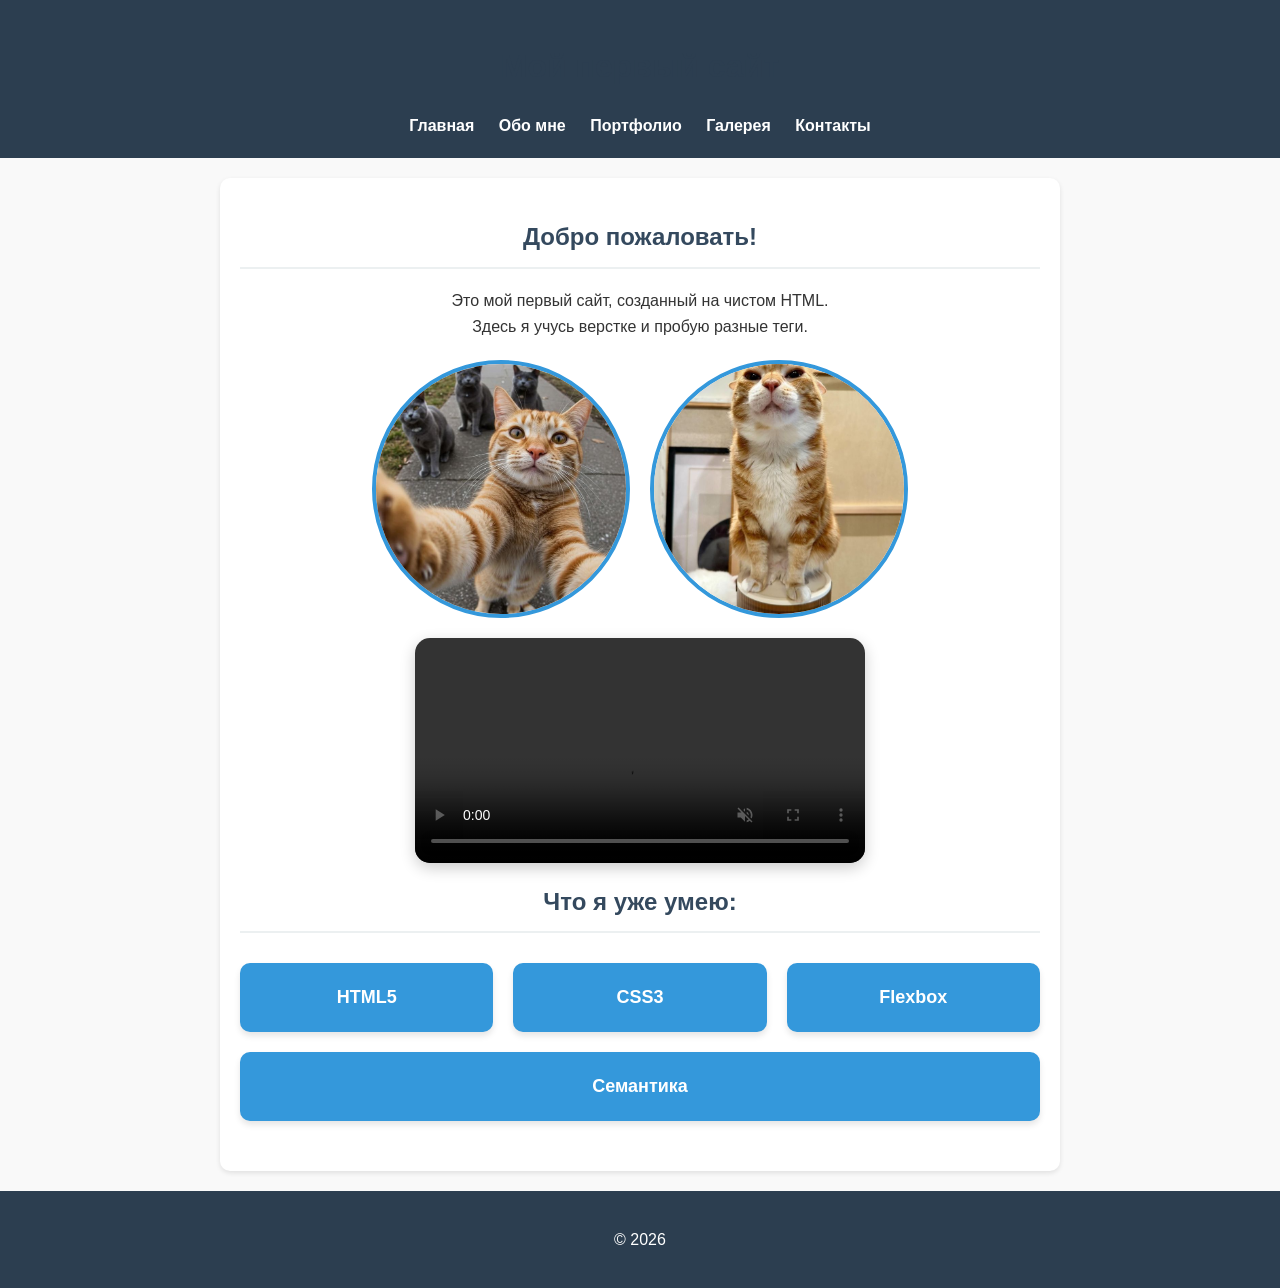
<file: index.html>
<!DOCTYPE html>
<html lang="RU-ru">
<head>
    <meta charset="UTF-8">
    <meta name="viewport" content="width=device-width, initial-scale=1.0">
    <title>Моя визитка - Главная</title>
    <link rel="stylesheet" href="style.css">
</head>
<body>
    <header>
        <h1>Мой первый сайт</h1>
        <nav>
            <a href="index.html">Главная</a> 
            <a href="about.html">Обо мне</a> 
            <a href="portfolio.html">Портфолио</a>
            <a href="gallery.html">Галерея</a> 
            <a href="contacts.html">Контакты</a>
        </nav>
    </header>
    
    <main>
        <section class="welcome-section">
            <h2 class="center-text">Добро пожаловать!</h2>
            <p class="center-text">
                Это мой первый сайт, созданный на чистом HTML.<br>
                Здесь я учусь верстке и пробую разные теги.
            </p>
            
            <div class="photo-container">
                <img src="my_photo.jpg" alt="это я" class="round-photo">
                <img src="photo2.jpg" alt="Второе фото" class="round-photo">
            </div>

            <div class="video-container">
                <video src="my_video.mp4" width="450" controls muted playsinline
       onmouseover="this.play()" 
       onmouseout="this.pause()">
    Ваш браузер не поддерживает встроенные видео. 
               </video>
            </div>
        </section>

        <section>
            <h2 class="center-text">Что я уже умею:</h2>
            <div class="skills-container">
                <div class="skill-card">HTML5</div>
                <div class="skill-card">CSS3</div>
                <div class="skill-card">Flexbox</div>
                <div class="skill-card">Семантика</div>
            </div>
        </section>
    </main>
    
    <footer>
        <p>&copy; 2026 </p>
    </footer>
</body>
</html>
</file>
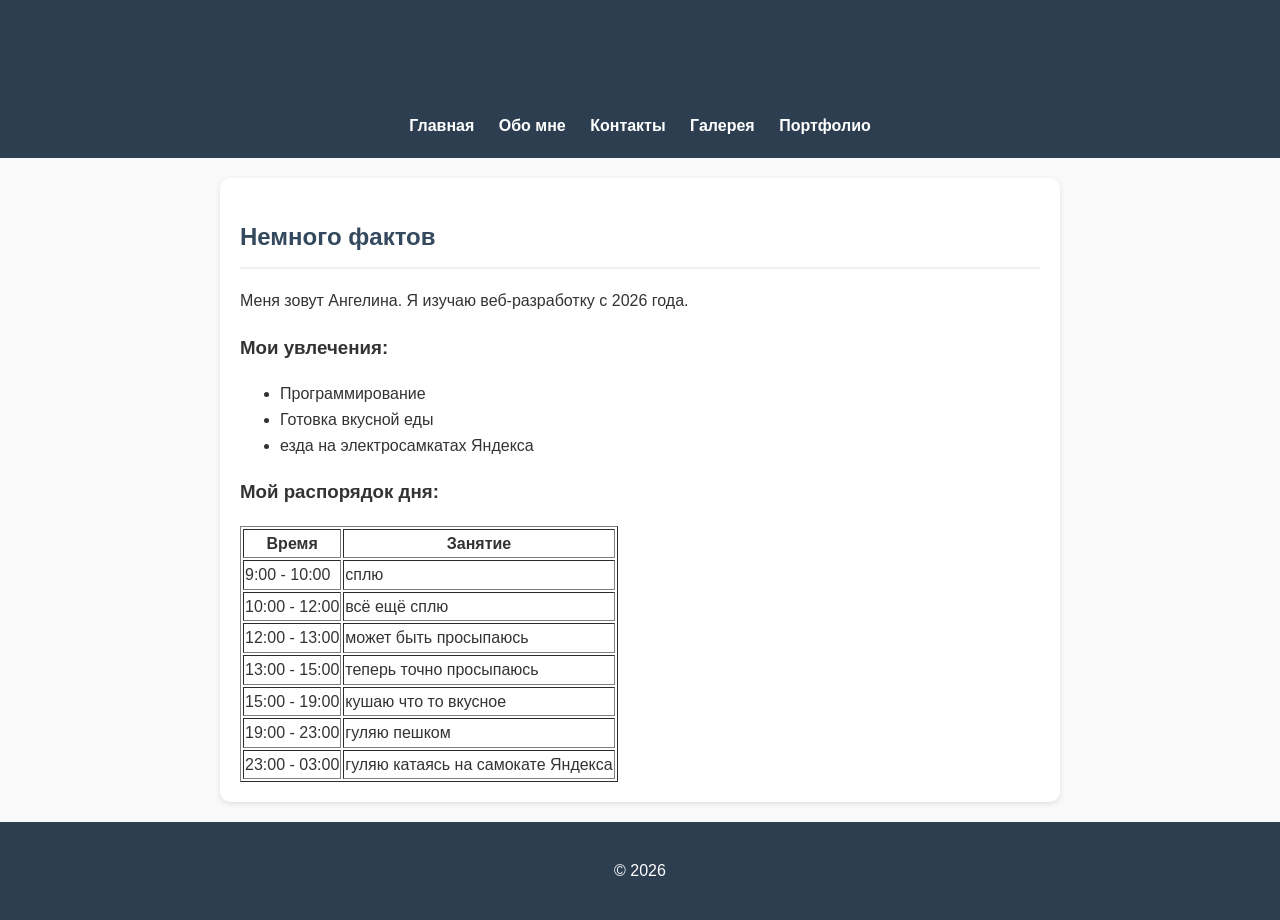
<file: about.html>
<!DOCTYPE html>
<html lang="RU-ru">
<head>
<meta charset="UTF-8">
<title> обо мне </title>
<head>
    <meta charset="UTF-8">
    <title>Главная - Мой сайт</title>
    <link rel="stylesheet" href="style.css">
</head>
</head>
<body>
    <header>
        <h1>Обо мне</h1>
        <nav>
         <a href="index.html">Главная</a> 
         <a href="about.html">Обо мне</a> 
         <a href="contacts.html">Контакты</a>
         <a href="gallery.html">Галерея</a> 
         <a href="portfolio.html">Портфолио</a>
      </nav>
    </header>
    
    <main>
        <article>
            <h2>Немного фактов</h2>
            <p>Меня зовут Ангелина. Я изучаю веб-разработку с 2026 года.</p>
            
            <h3> Мои увлечения:</h3>
            <ul>
                <li>Программирование</li>
                <li>Готовка вкусной еды</li>
                <li>езда на электросамкатах Яндекса</li>
            </ul>
            
            <h3> Мой распорядок дня:</h3>
            <table border="1">
                <tr>
                    <th>Время</th>
                    <th>Занятие</th>
                </tr>
                <tr>
                    <td>9:00 - 10:00</td>
                    <td>сплю</td>
                </tr>
                <tr>
                    <td>10:00 - 12:00</td>
                    <td>всё ещё сплю</td>
                </tr>
                <tr>
                    <td>12:00 - 13:00</td>
                    <td>может быть просыпаюсь</td>
                </tr>
                <tr>
                    <td>13:00 - 15:00</td>
                    <td>теперь точно просыпаюсь</td>
                </tr>
                 <tr>
                    <td>15:00 - 19:00</td>
                    <td>кушаю что то вкусное</td>
                </tr>
                <tr>
                    <td>19:00 - 23:00</td>
                    <td>гуляю пешком</td>
                </tr>
                 <tr>
                    <td>23:00 - 03:00</td>
                    <td>гуляю катаясь на самокате Яндекса</td>
                </tr>

            </table>
        </article>
    </main>
    <footer>
        <p>&copy; 2026</p>
    </footer>
</body>
</html>
</file>
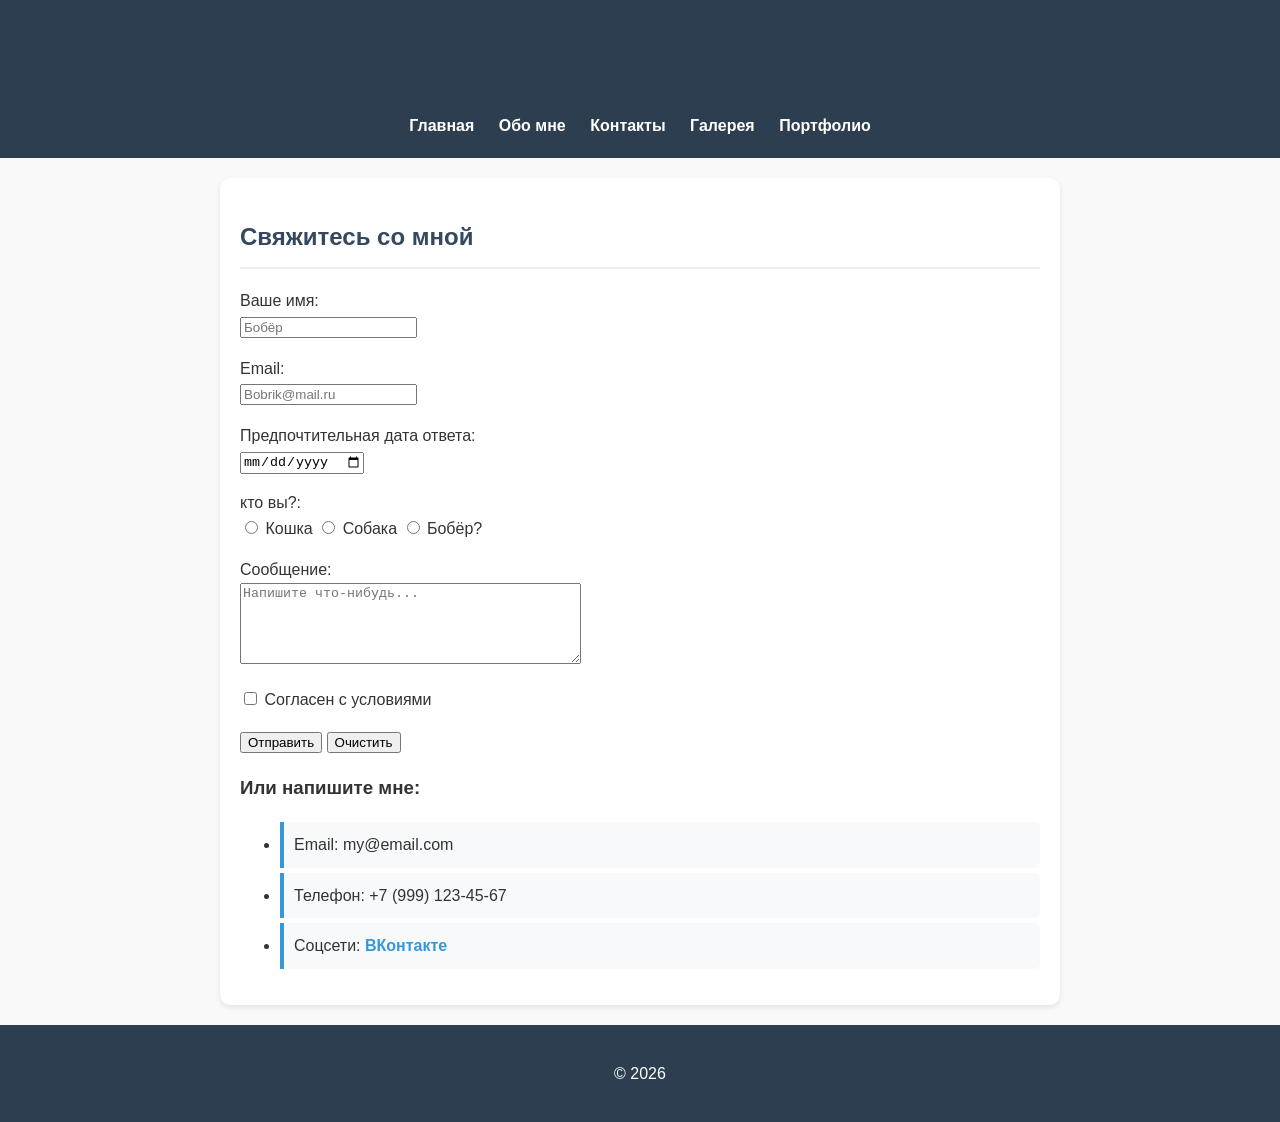
<file: contacts.html>
<!DOCTYPE html>
<html lang="RU-ru">
<head>
    <meta charset="UTF-8">
    <title> контакты </title>
<head>
    <meta charset="UTF-8">
    <title>Главная - Мой сайт</title>
    <link rel="stylesheet" href="style.css">
</head>
</head>
<body>
    <header>
        <h1>Контакты</h1>
        <nav>
            <a href="index.html">Главная</a> 
            <a href="about.html">Обо мне</a> 
            <a href="contacts.html">Контакты</a>
            <a href="gallery.html">Галерея</a>
            <a href="portfolio.html">Портфолио</a> 
        </nav>
    </header>
    <main>
        <h2> Свяжитесь со мной</h2>
        <form action="#" method="post">
            <p>
                <label for="name">Ваше имя:</label><br>
                <input type="text" id="name" name="name" placeholder="Бобёр">
            </p>
            
            <p>
                <label for="email">Email:</label><br>
                <input type="email" id="email" name="email" placeholder="Bobrik@mail.ru">
            </p>

            <p>
                <label>Предпочтительная дата ответа:</label><br>
                <input type="date"> 
            </p>

            <p>
                <label>кто вы?:</label><br>
                <input type="radio" name="gender"> Кошка
                <input type="radio" name="gender"> Собака 
                <input type="radio" name="gender"> Бобёр?
            </p>

            <p>
                <label for="message">Сообщение:</label><br>
                <textarea id="message" name="message" 
                  rows="5" cols="40" placeholder="Напишите что-нибудь..."></textarea>
            </p>        

            <p>
                <input type="checkbox"> Согласен с условиями 
            </p>

            <p>
                <button type="submit">Отправить</button>
                <button type="reset">Очистить</button>
            </p>
        </form>    

        <h3>Или напишите мне:</h3>
     
        <ul class="contact-list">
    <li>Email: my@email.com</li>
    <li>Телефон: +7 (999) 123-45-67</li>
    <li>Соцсети: <a href="#">ВКонтакте</a></li>
        </ul>

    </main>
    <footer>
        <p>&copy; 2026</p>
    </footer>
</body>
</html>
</file>
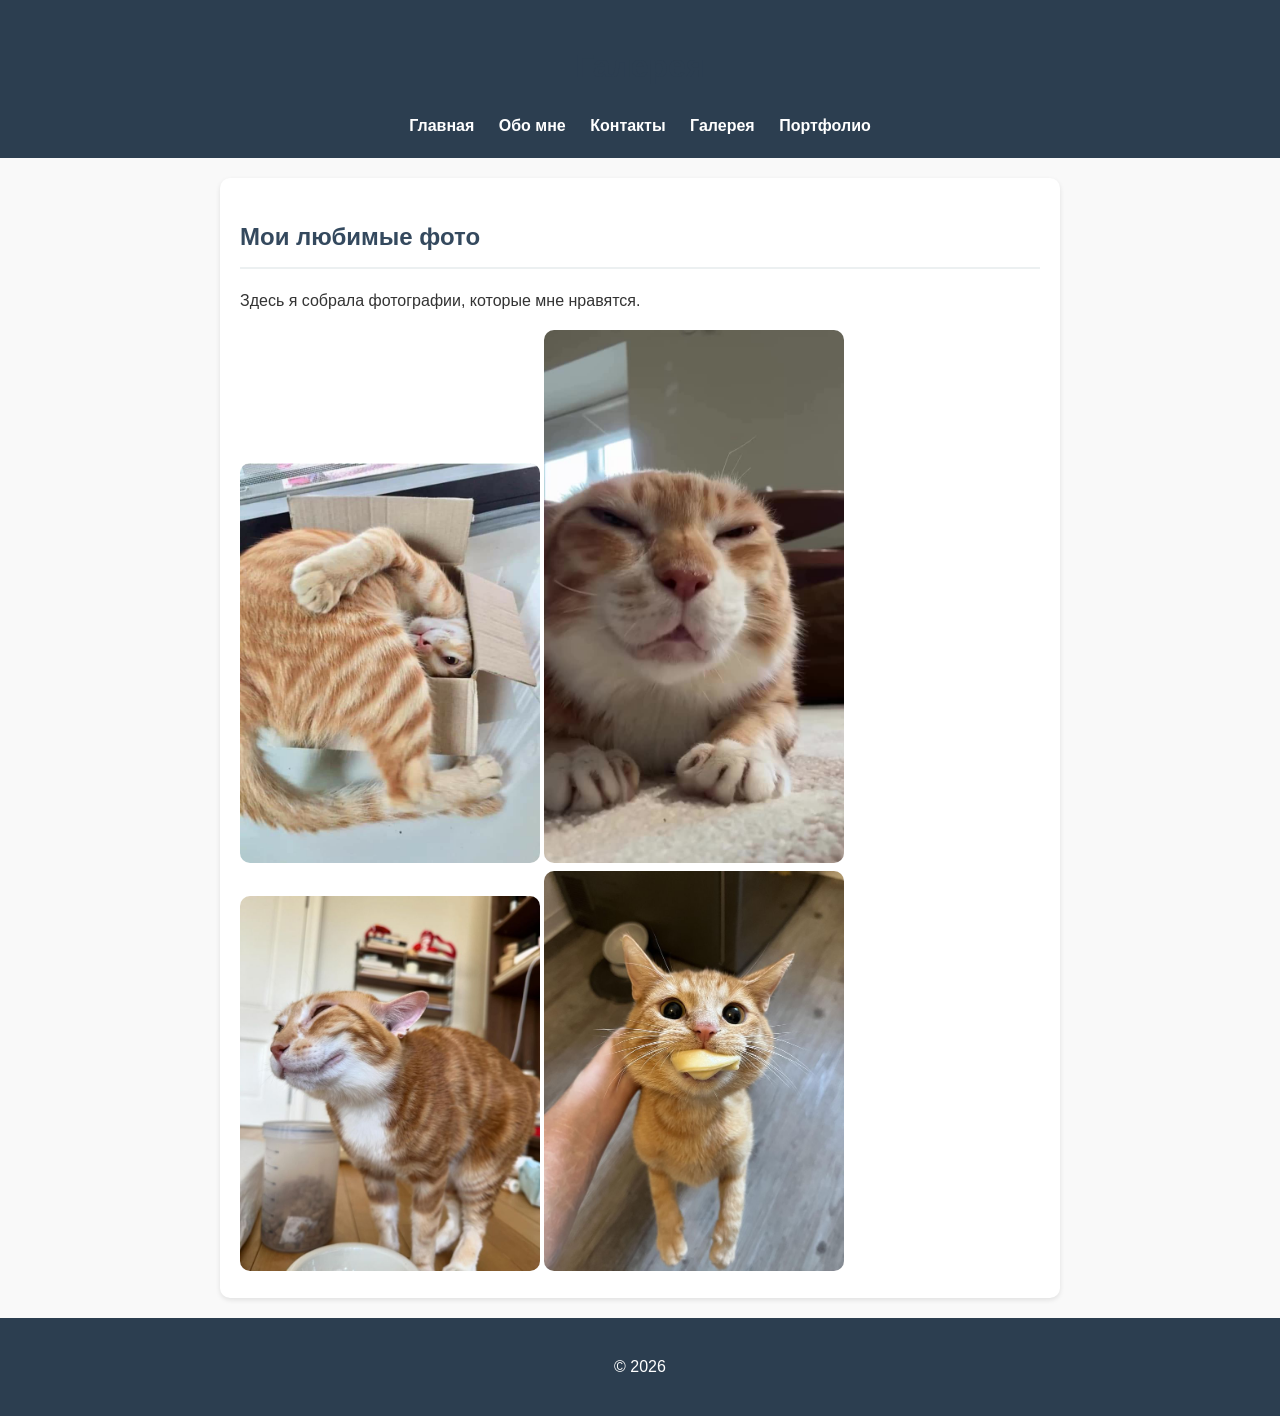
<file: gallery.html>
<!DOCTYPE html>
<html lang="RU-ru">
<head>
    <meta charset="UTF-8">
    <title>Моя галерея</title>
<head>
    <meta charset="UTF-8">
    <title>Главная - Мой сайт</title>
    <link rel="stylesheet" href="style.css">
</head>
</head>
<body>
    <header>
        <h1>Галерея</h1>
        <nav>
            <a href="index.html">Главная</a> 
            <a href="about.html">Обо мне</a> 
            <a href="contacts.html">Контакты</a>
            <a href="gallery.html">Галерея</a>
           <a href="portfolio.html">Портфолио</a>
        </nav>
    </header>

    <main>
        <section>
            <h2>Мои любимые фото</h2>
            <p>Здесь я собрала фотографии, которые мне нравятся.</p>
            
            <img src="photo10.jpg" alt="'это я" width="300">
            <img src="photo20.jpg" alt="ну да я" width="300">
            <img src="photo30.jpg" alt="вау! это тоже я" width="300">
            <img src="photo40.jpg" alt="ого! и это я" width="300">
        </section>
    </main>

    <footer>
        <p>&copy; 2026 </p>
    </footer>
</body>
</html>
</file>
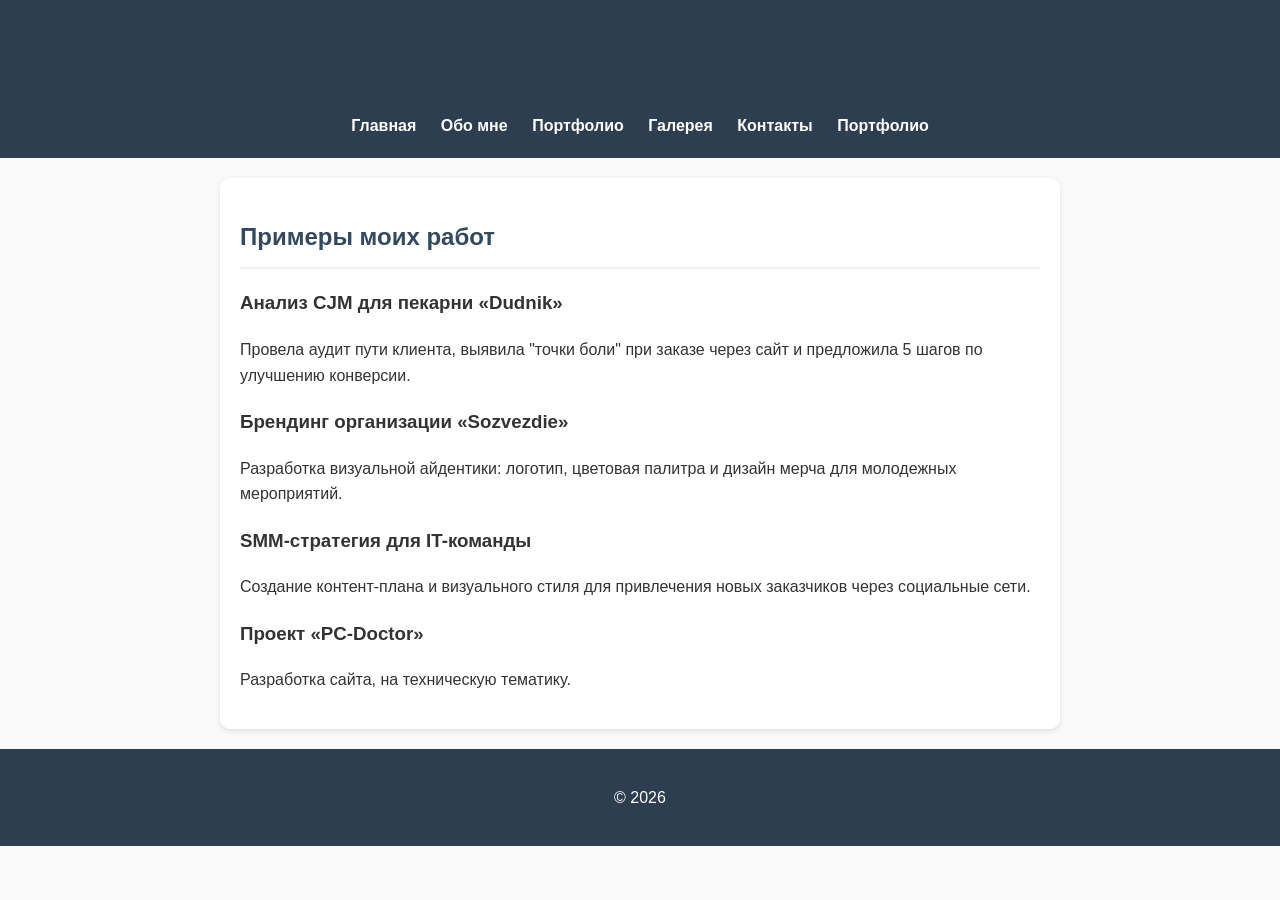
<file: portfolio.html>
<!DOCTYPE html>
<html lang="ru">
<head>
    <meta charset="UTF-8">
    <meta name="viewport" content="width=device-width, initial-scale=1.0">
    <title>Портфолио - Мои работы</title>
    <link rel="stylesheet" href="style.css">
</head>
<body>
    <header>
        <h1>Мои работы</h1>
        <nav>
            <a href="index.html">Главная</a>
            <a href="about.html">Обо мне</a>
            <a href="portfolio.html">Портфолио</a>
            <a href="gallery.html">Галерея</a>
            <a href="contacts.html">Контакты</a>
            <a href="portfolio.html">Портфолио</a>
        </nav>
    </header>
    
    <main>
    <h2>Примеры моих работ</h2>
    <div class="portfolio-list">
        <div class="portfolio-item-text">
            <h3>Анализ CJM для пекарни «Dudnik»</h3>
            <p>Провела аудит пути клиента, выявила "точки боли" при заказе через сайт и предложила 5 шагов по улучшению конверсии.</p>
        </div>
        
        <div class="portfolio-item-text">
            <h3>Брендинг организации «Sozvezdie»</h3>
            <p>Разработка визуальной айдентики: логотип, цветовая палитра и дизайн мерча для молодежных мероприятий.</p>
        </div>
        
        <div class="portfolio-item-text">
            <h3>SMM-стратегия для IT-команды</h3>
            <p>Создание контент-плана и визуального стиля для привлечения новых заказчиков через социальные сети.</p>
        </div>

        <div class="portfolio-item-text">
            <h3>Проект «PC-Doctor»</h3>
            <p>Разработка сайта, на техническую тематику.</p>
        </div>
    </div>
</main>
    
    <footer>
        <p>&copy; 2026 </p>
    </footer>
</body>
</html>
</file>
<file: style.css>
body {
    background-color: #f0f0f0;
}
/* Общие стили для всего сайта */
body {
    font-family: 'Segoe UI', Tahoma, Geneva, Verdana, sans-serif;
    line-height: 1.6;
    color: #333;
    background-color: #f9f9f9;
    margin: 0;
    padding: 0;
}

/* Стили для шапки */
header {
    background-color: #2c3e50;
    color: white;
    padding: 20px;
    text-align: center;
}

/* Стили для навигации */
nav {
    margin-top: 10px;
}

nav a {
    color: white;
    text-decoration: none;  /* Убираем подчеркивание */
    margin: 0 10px;
    font-weight: bold;
}

nav a:hover {
    text-decoration: underline;  /* Подчеркивание при наведении */
    color: #3498db;
}

/* Стили для основного контента */
main {
    max-width: 800px;       /* Ограничиваем ширину */
  margin: 20px auto;      /* Центрируем блок */
    padding: 20px;
    background-color: white;
    border-radius: 10px;    /* Скругленные углы */
    box-shadow: 0 2px 5px rgba(0,0,0,0.1); /* Тень */
}

/* Стили для заголовков */
h1 {
    color: #2c3e50;
    margin-bottom: 20px;
}

h2 {
    color: #34495e;
    border-bottom: 2px solid #ecf0f1;
    padding-bottom: 10px;
}

/* Стили для ссылок в контенте */
a {
    color: #3498db;
    text-decoration: none;
}

a:hover {
    text-decoration: underline;
}

/* Стили для подвала */
footer {
    text-align: center;
    padding: 20px;
    background-color: #2c3e50;
    color: white;
    margin-top: 20px;
}
    display: flex;
    justify-content: center;
    gap: 20px;
    margin-top: 10px;
}

nav a {
    color: white;
    text-decoration: none;
    padding: 5px 15px;
    border-radius: 5px;
    transition: background-color 0.3s;  /* Плавный переход */
}

nav a:hover {
    background-color: #34495e;
    text-decoration: none;
}
.skills-container {
    display: flex;
    flex-wrap: wrap;        /* Перенос на новую строку */
    gap: 20px;
    justify-content: center;
    margin: 30px 0;
}

.skill-card {
    background-color: #3498db;
    color: white;
    padding: 20px 30px;
    border-radius: 10px;
    font-size: 18px;
    font-weight: bold;
    box-shadow: 0 4px 6px rgba(0,0,0,0.1);
    transition: transform 0.3s, box-shadow 0.3s;
    flex: 1 1 150px;        /* Растягиваться, но минимум 150px */
    text-align: center;
}

.skill-card:hover {
    transform: translateY(-5px);  /* Поднимается вверх */
    box-shadow: 0 6px 12px rgba(0,0,0,0.15);
    background-color: #2980b9;
}

css
.contact-list {
    list-style: none;       /* Убираем маркеры */
    padding: 0;
}

.contact-list li {
    padding: 10px;
    margin: 5px 0;
    background-color: #f8f9fa;
    border-left: 4px solid #3498db;
    border-radius: 0 5px 5px 0;
}

.contact-list a {
    font-weight: bold;
}
```css
/* Для планшетов */
@media (max-width: 768px) {
    main {
        margin: 10px;
        padding: 15px;
    }
    
    .skills-container {
        gap: 10px;
    }
    
    .skill-card {
        flex-basis: calc(50% - 20px);  /* Две карточки в ряд */
    }
    
    h1 {
        font-size: 28px;
    }
}

/* Для телефонов */
@media (max-width: 480px) {
    nav {
        flex-direction: column;
        gap: 10px;
    }
    
    nav a {
        display: block;
        padding: 10px;
        background-color: #34495e;
        margin: 0;
    }
    
    .skill-card {
        flex-basis: 100%;  /* Одна карточка в ряд */
    }
    
    table {
        font-size: 14px;
    }
    
    th, td {
        padding: 8px;
    }
    
    /* Форма на телефоне */
    button {
        width: 100%;
        margin: 5px 0;
    }
    
    .contact-list li {
        font-size: 14px;
    }
}

/* Для очень маленьких экранов */
@media (max-width: 320px) {
    body {
        font-size: 14px;
    }
    
    h1 {
        font-size: 24px;
    }
    
    h2 {
        font-size: 20px;
    }
}
```
```css
/* Плавная прокрутка */
html {
    scroll-behavior: smooth;
}

/* Красивое выделение текста */
::selection {
    background-color: #3498db;
    color: white;
}

/* Стили для изображений */
img {
    max-width: 100%;        /* Картинка не вылезает за пределы */
    height: auto;
    border-radius: 10px;
}

/* Анимация появления */
@keyframes fadeIn {
    from { opacity: 0; transform: translateY(20px); }
    to { opacity: 1; transform: translateY(0); }
}

main {
    animation: fadeIn 1s ease-out;
}
css
.portfolio-grid {
    display: grid;
    grid-template-columns: repeat(auto-fit, minmax(300px, 1fr));
    gap: 30px;
    margin: 30px 0;
}

.portfolio-item {
    background-color: white;
    border-radius: 10px;
    overflow: hidden;
    box-shadow: 0 4px 6px rgba(0,0,0,0.1);
    transition: transform 0.3s;
}

.portfolio-item:hover {
    transform: scale(1.03);
}

.portfolio-item img {
    width: 100%;
    height: 200px;
    object-fit: cover;  /* Картинка заполняет область */
}

.portfolio-item h3 {
    padding: 0 15px;
    margin: 15px 0 5px;
    color: #2c3e50;
}

.portfolio-item p {
    padding: 0 15px 15px;
    color: #666;
}

/* Центрирование текста */
.center-text {
    text-align: center;
}

/* Контейнеры для выравнивания содержимого по центру */
.photo-container, .video-container {
    display: flex;
    justify-content: center;
    gap: 20px;
    margin: 20px 0;
}

/* Фотографии в кругах */
.round-photo {
    width: 250px;
    height: 250px;
    object-fit: cover; /* Важно: чтобы фото не искажалось */
    border-radius: 50%;
    border: 4px solid #3498db;
    transition: transform 0.3s;
}

.round-photo:hover {
    transform: scale(1.05);
}

/* Стили для видео */
video {
    border-radius: 15px;
    box-shadow: 0 5px 15px rgba(0,0,0,0.2);
    outline: none;
}
</file>
